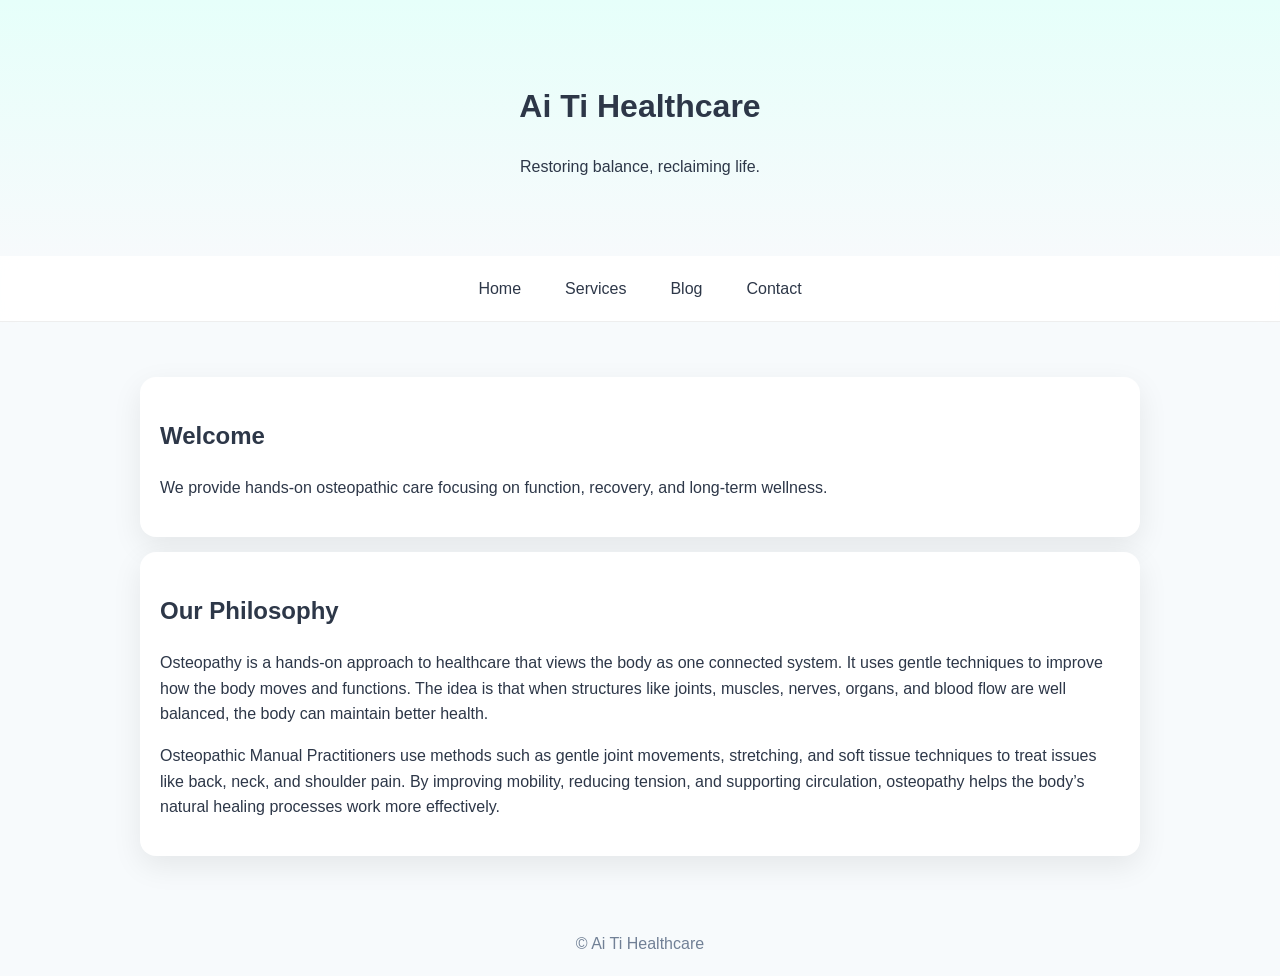
<file: index.html>
<!DOCTYPE html>
<html>
<head>
    <title>Healthcare Services</title>
    <link rel="stylesheet" href="style.css">
</head>
<body>

<header>
    <h1>Ai Ti Healthcare</h1>
    <p>Restoring balance, reclaiming life.</p>
</header>

<nav>
    <a href="index.html">Home</a>
    <a href="services.html">Services</a>
    <a href="blog.html">Blog</a>
    <a href="contact.html">Contact</a>
</nav>

<div class="container">
    <div class="card">
        <h2>Welcome</h2>
        <p>We provide hands-on osteopathic care focusing on function, recovery, and long-term wellness.</p>
    </div>

    <div class="card">
        <h2>Our Philosophy</h2>
        <p>Osteopathy is a hands-on approach to healthcare that views the body as one connected system. 
It uses gentle techniques to improve how the body moves and functions. The idea is that when structures like
joints, muscles, nerves, organs, and blood flow are well balanced, the body can maintain better health.</p> 

<p>Osteopathic Manual Practitioners use methods such as gentle joint movements, stretching, and soft tissue
techniques to treat issues like back, neck, and shoulder pain. By improving mobility, reducing tension, and
supporting circulation, osteopathy helps the body’s natural healing processes work more effectively.</p>
    </div>
</div>

<footer>
    © Ai Ti Healthcare
</footer>

<script src="script.js"></script>
</body>
</html>
</file>
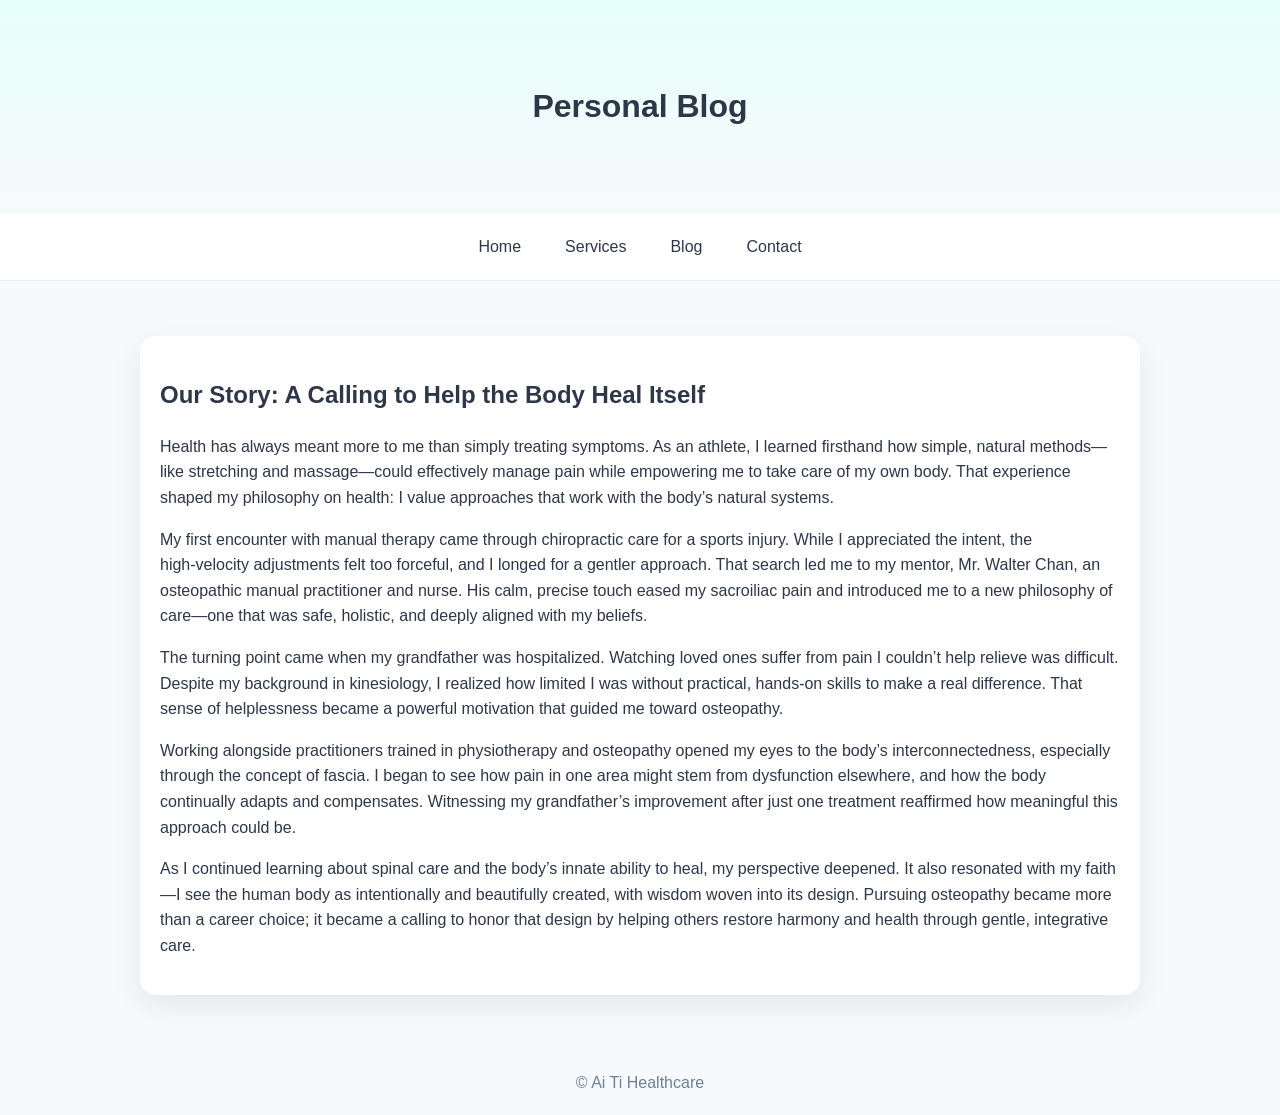
<file: blog.html>
<!DOCTYPE html>
<html>
<head>
    <title>Blog</title>
    <link rel="stylesheet" href="style.css">
</head>
<body>

<header>
    <h1>Personal Blog</h1>
</header>

<nav>
    <a href="index.html">Home</a>
    <a href="services.html">Services</a>
    <a href="blog.html">Blog</a>
    <a href="contact.html">Contact</a>
</nav>

<div class="container">

    <div class="card">
        <h2>Our Story: A Calling to Help the Body Heal Itself</h2>
        <p>Health has always meant more to me than simply treating symptoms. As an athlete, I learned firsthand
how simple, natural methods—like stretching and massage—could effectively manage pain while empowering me to
take care of my own body. That experience shaped my philosophy on health: I value approaches that work with the
body’s natural systems.</p>

<p>My first encounter with manual therapy came through chiropractic care for a sports injury. While I appreciated
the intent, the high‑velocity adjustments felt too forceful, and I longed for a gentler approach. That search
led me to my mentor, Mr. Walter Chan, an osteopathic manual practitioner and nurse. His calm, precise touch eased
my sacroiliac pain and introduced me to a new philosophy of care—one that was safe, holistic, and deeply aligned
with my beliefs.</p>

<p>The turning point came when my grandfather was hospitalized. Watching loved ones suffer from pain I couldn’t help
relieve was difficult. Despite my background in kinesiology, I realized how limited I was without practical,
hands-on skills to make a real difference. That sense of helplessness became a powerful motivation that guided me
toward osteopathy.</p>

<p>Working alongside practitioners trained in physiotherapy and osteopathy opened my eyes to the body’s
interconnectedness, especially through the concept of fascia. I began to see how pain in one area might stem from
dysfunction elsewhere, and how the body continually adapts and compensates. Witnessing my grandfather’s improvement
after just one treatment reaffirmed how meaningful this approach could be.</p>

<p>As I continued learning about spinal care and the body’s innate ability to heal, my perspective deepened. It also
resonated with my faith—I see the human body as intentionally and beautifully created, with wisdom woven into its
design. Pursuing osteopathy became more than a career choice; it became a calling to honor that design by helping
others restore harmony and health through gentle, integrative care.</p>
    </div>

</div>

<footer>
    © Ai Ti Healthcare
</footer>

<script src="script.js"></script>
</body>
</html>
</file>
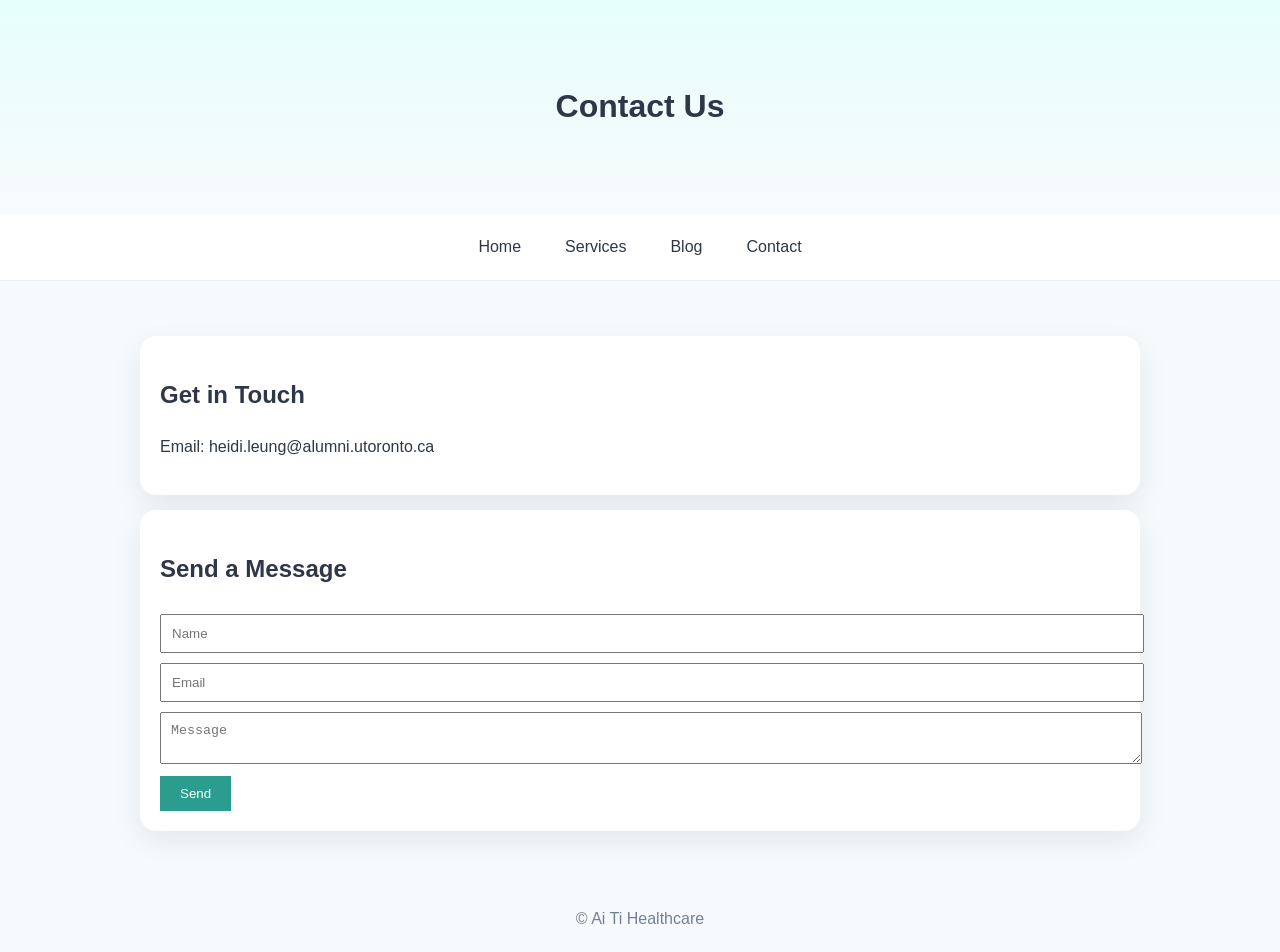
<file: contact.html>
<!DOCTYPE html>
<html>
<head>
    <title>Contact</title>
    <link rel="stylesheet" href="style.css">
</head>
<body>

<header>
    <h1>Contact Us</h1>
</header>

<nav>
    <a href="index.html">Home</a>
    <a href="services.html">Services</a>
    <a href="blog.html">Blog</a>
    <a href="contact.html">Contact</a>
</nav>

<div class="container">

    <div class="card">
        <h2>Get in Touch</h2>
        <p>Email: heidi.leung@alumni.utoronto.ca</p>
    </div>

    <div class="card">
        <h2>Send a Message</h2>
        <form onsubmit="event.preventDefault(); alert('Message sent!');">
            <input type="text" placeholder="Name" style="width:100%; padding:10px; margin:5px 0;">
            <input type="email" placeholder="Email" style="width:100%; padding:10px; margin:5px 0;">
            <textarea placeholder="Message" style="width:100%; padding:10px; margin:5px 0;"></textarea>
            <button style="padding:10px 20px; background:#2a9d8f; color:white; border:none;">
                Send
            </button>
        </form>
    </div>

</div>

<footer>
    © Ai Ti Healthcare
</footer>

<script src="script.js"></script>
</body>
</html>
</file>
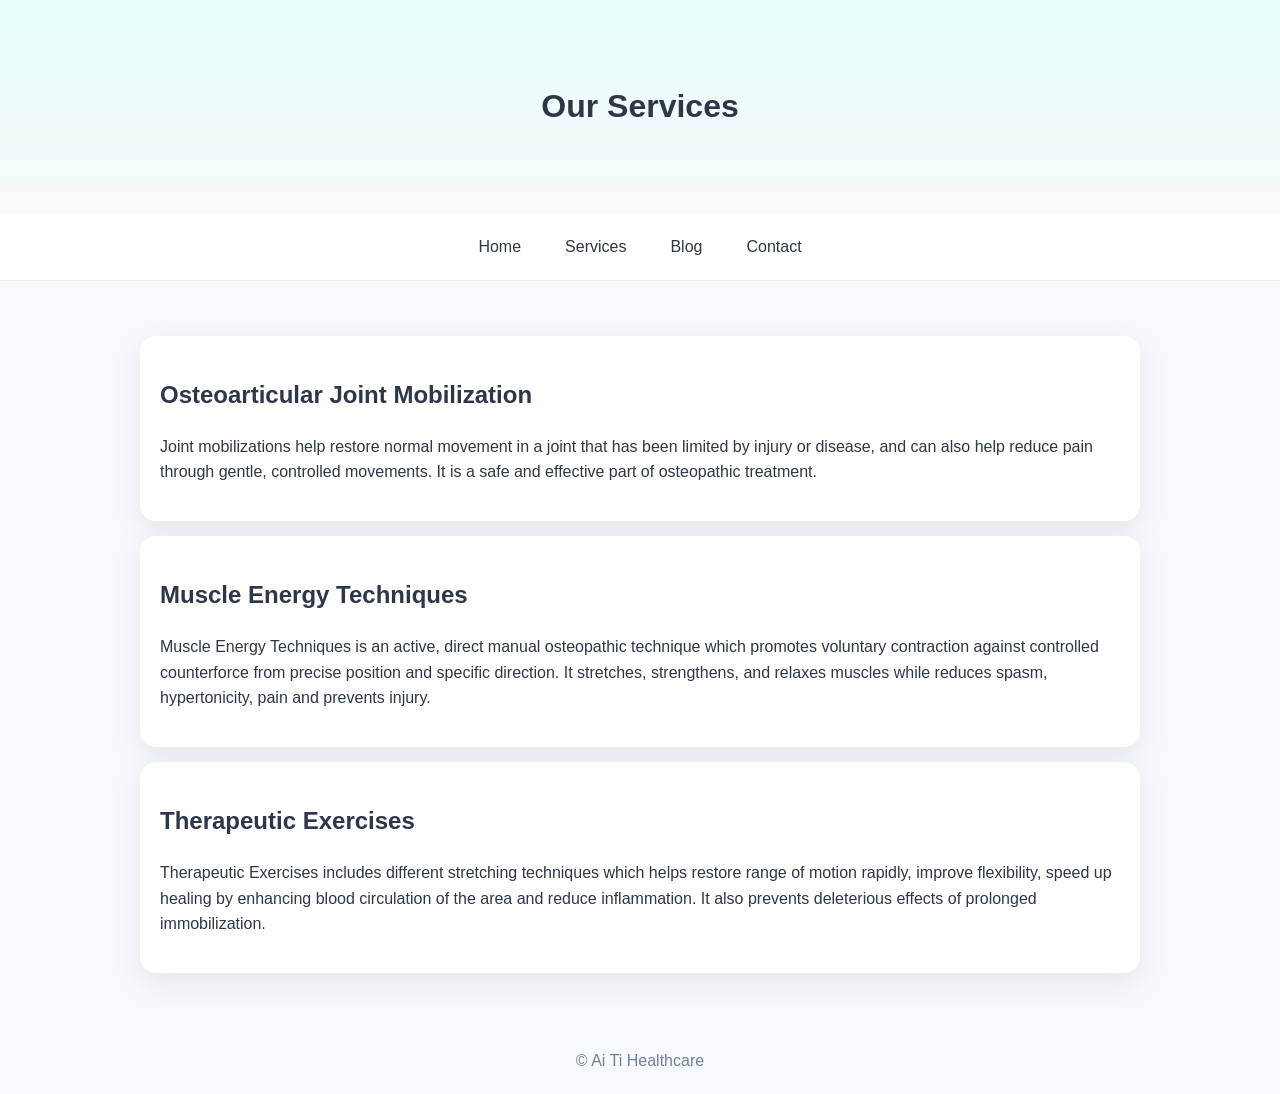
<file: services.html>
<!DOCTYPE html>
<html>
<head>
    <title>Services</title>
    <link rel="stylesheet" href="style.css">
</head>
<body>

<header>
    <h1>Our Services</h1>
</header>

<nav>
    <a href="index.html">Home</a>
    <a href="services.html">Services</a>
    <a href="blog.html">Blog</a>
    <a href="contact.html">Contact</a>
</nav>

<div class="container">

    <div class="card">
        <h2>Osteoarticular Joint Mobilization</h2>
        <p>Joint mobilizations help restore normal movement in a joint that has been limited by injury or disease,
and can also help reduce pain through gentle, controlled movements. It is a safe and effective part of osteopathic treatment.
</p>
    </div>

    <div class="card">
        <h2>Muscle Energy Techniques</h2>
        <p>Muscle Energy Techniques is an active, direct manual osteopathic technique which promotes voluntary contraction
against controlled counterforce from precise position and specific direction. It stretches, strengthens, and relaxes muscles
while reduces spasm, hypertonicity, pain and prevents injury.
</p>
    </div>

    <div class="card">
        <h2>Therapeutic Exercises</h2>
        <p>Therapeutic Exercises includes different stretching techniques which helps restore range of motion rapidly,
improve flexibility, speed up healing by enhancing blood circulation of the area and reduce inflammation. It also prevents
deleterious effects of prolonged immobilization. 
</p>
    </div>

</div>

<footer>
    © Ai Ti Healthcare
</footer>

<script src="script.js"></script>
</body>
</html>
</file>
<file: style.css>
/* ===== BASE ===== */
body {
  margin: 0;
  font-family: "Segoe UI", sans-serif;
  background: #f7fafc;
  color: #2d3748;
  line-height: 1.6;
}

/* ===== NAVBAR ===== */
nav {
  position: sticky;
  top: 0;
  background: rgba(255,255,255,0.9);
  backdrop-filter: blur(10px);
  display: flex;
  justify-content: center;
  gap: 20px;
  padding: 12px;
  border-bottom: 1px solid #eee;
  z-index: 1000;
}

nav a {
  text-decoration: none;
  color: #2d3748;
  padding: 8px 12px;
  border-radius: 8px;
  transition: 0.3s;
}

nav a:hover {
  background: #e6fffa;
}

/* ===== LAYOUT ===== */
.container {
  max-width: 1000px;
  margin: auto;
  padding: 40px 20px;
}

/* ===== CARDS ===== */
.card {
  background: white;
  padding: 20px;
  margin: 15px 0;
  border-radius: 16px;
  box-shadow: 0 10px 30px rgba(0,0,0,0.08);
  transition: 0.3s ease;
}

.card:hover {
  transform: translateY(-5px);
  box-shadow: 0 15px 40px rgba(0,0,0,0.12);
}

/* ===== HEADERS ===== */
header {
  text-align: center;
  padding: 60px 20px;
  background: linear-gradient(to bottom, #e6fffa, #f7fafc);
}

/* ===== ANIMATION ===== */
.hidden {
  opacity: 0;
  transform: translateY(20px);
  transition: all 0.6s ease;
}

.show {
  opacity: 1;
  transform: translateY(0);
}

/* ===== FOOTER ===== */
footer {
  text-align: center;
  padding: 20px;
  color: #718096;
}
</file>
